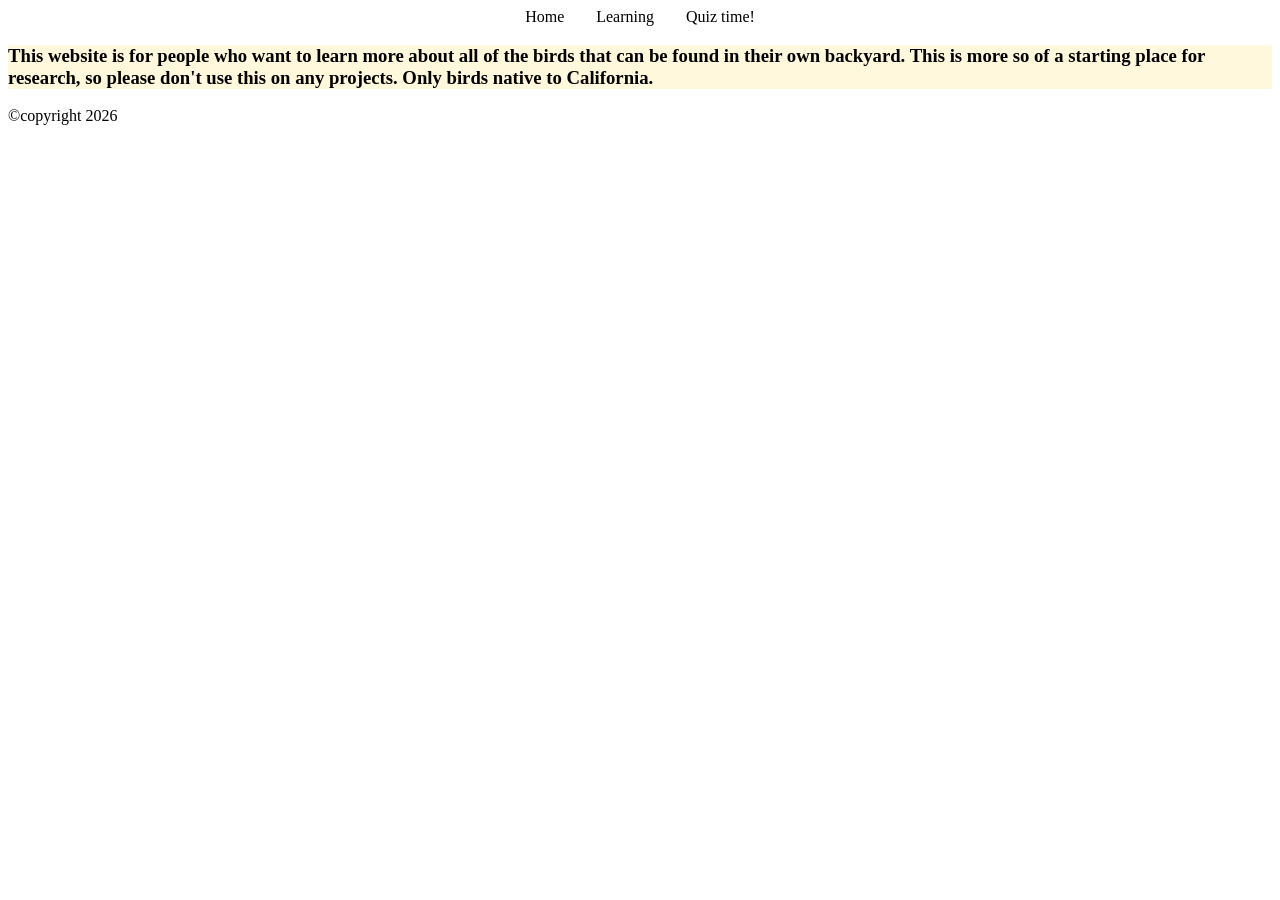
<file: index.html>
<!DOCTYPE html>
<html lang="en">
<head>
    <meta charset="UTF-8">
    <title>Common California Birds</title>
    <script src="script.js" defer></script>
    <link rel = "stylesheet" href="styles.css">
</head>

<body>

    <header>
        <nav>
            <ul>
                <li>
                    <a href="index.html">Home</a>
                </li>

                <li>
                    <a href="learning.html">Learning</a>
                </li>

                <li>
                    <a href="quiz.html">Quiz time!</a>
                </li>
            </ul>
        </nav>
    </header>

    <main>
            <h3>
                This website is for people who want to learn more about all of the birds that can be found in their own backyard. 
                This is more so of a starting place for research, so please don't use this on any projects. 
                Only birds native to California.
            </h3>  
    </main>

    <footer>
        <p>&copy;copyright 2026</p>
    </footer>
</body>

</html>
</file>
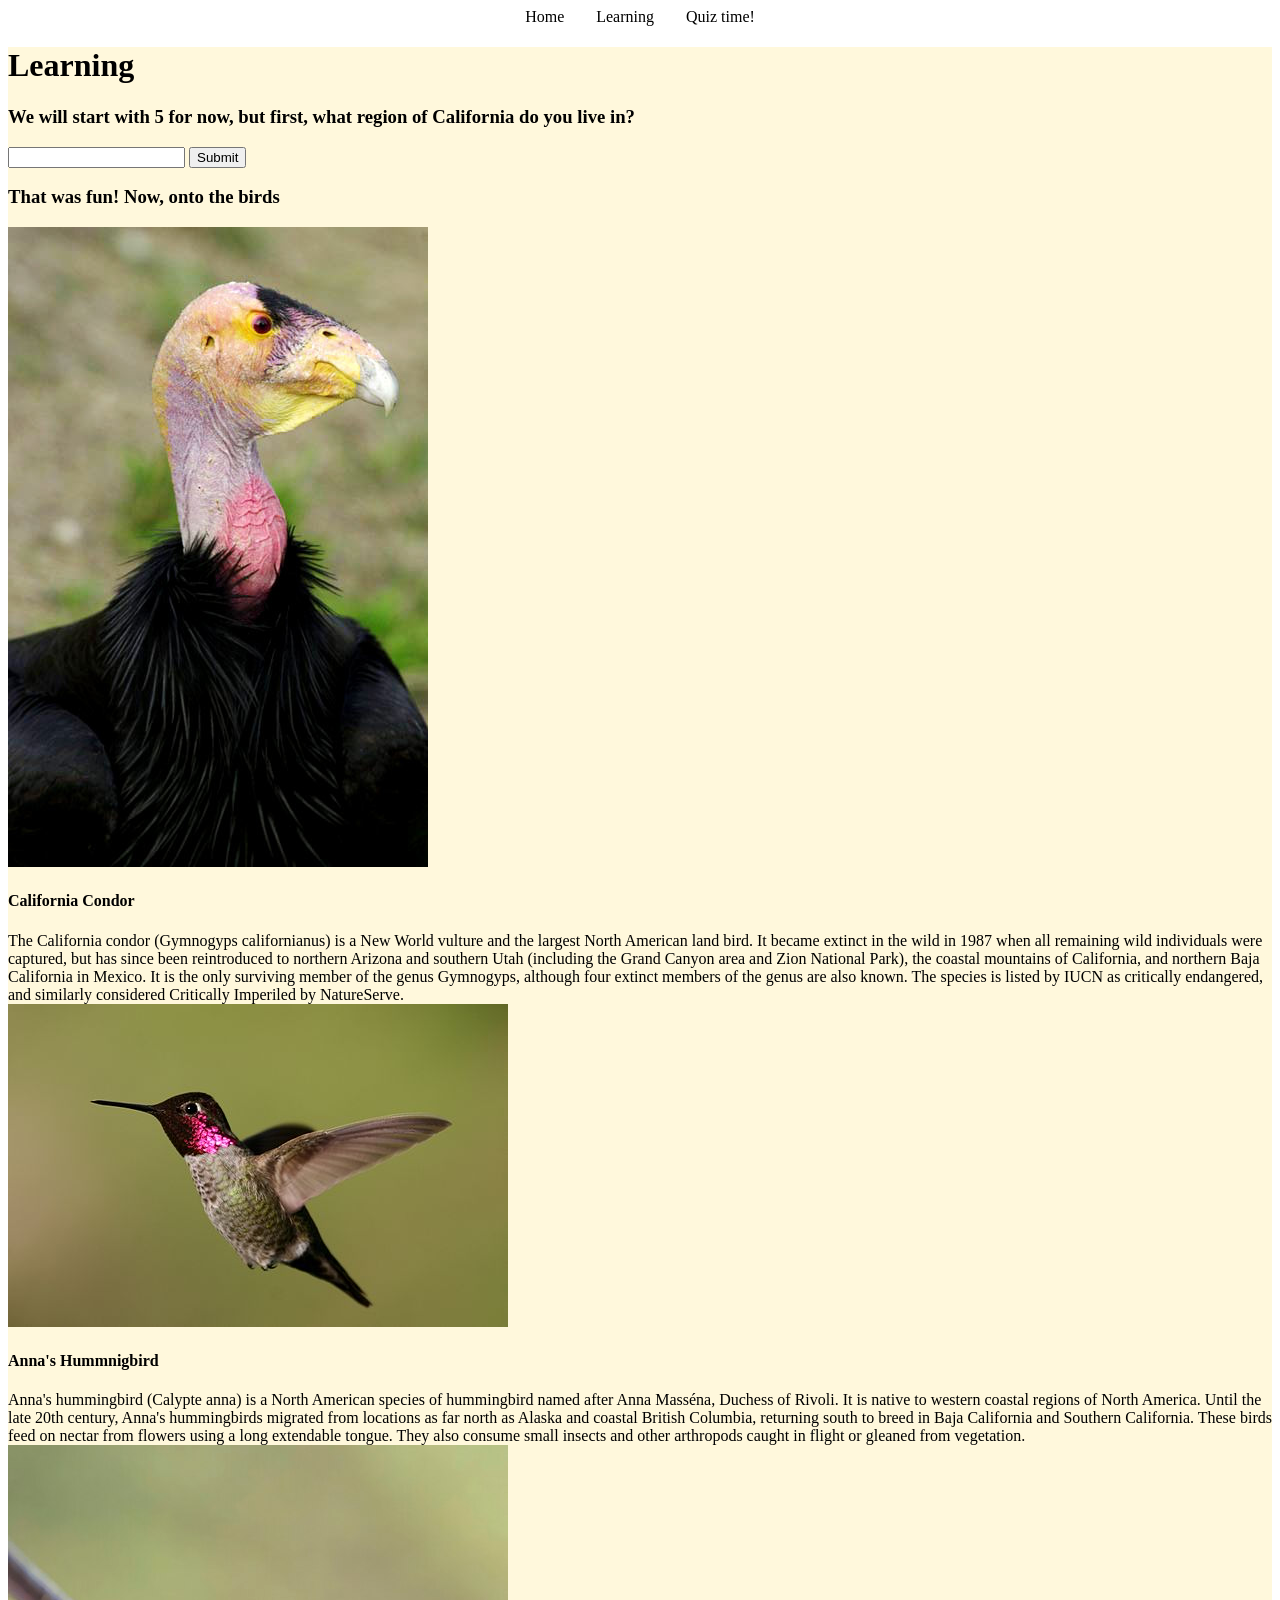
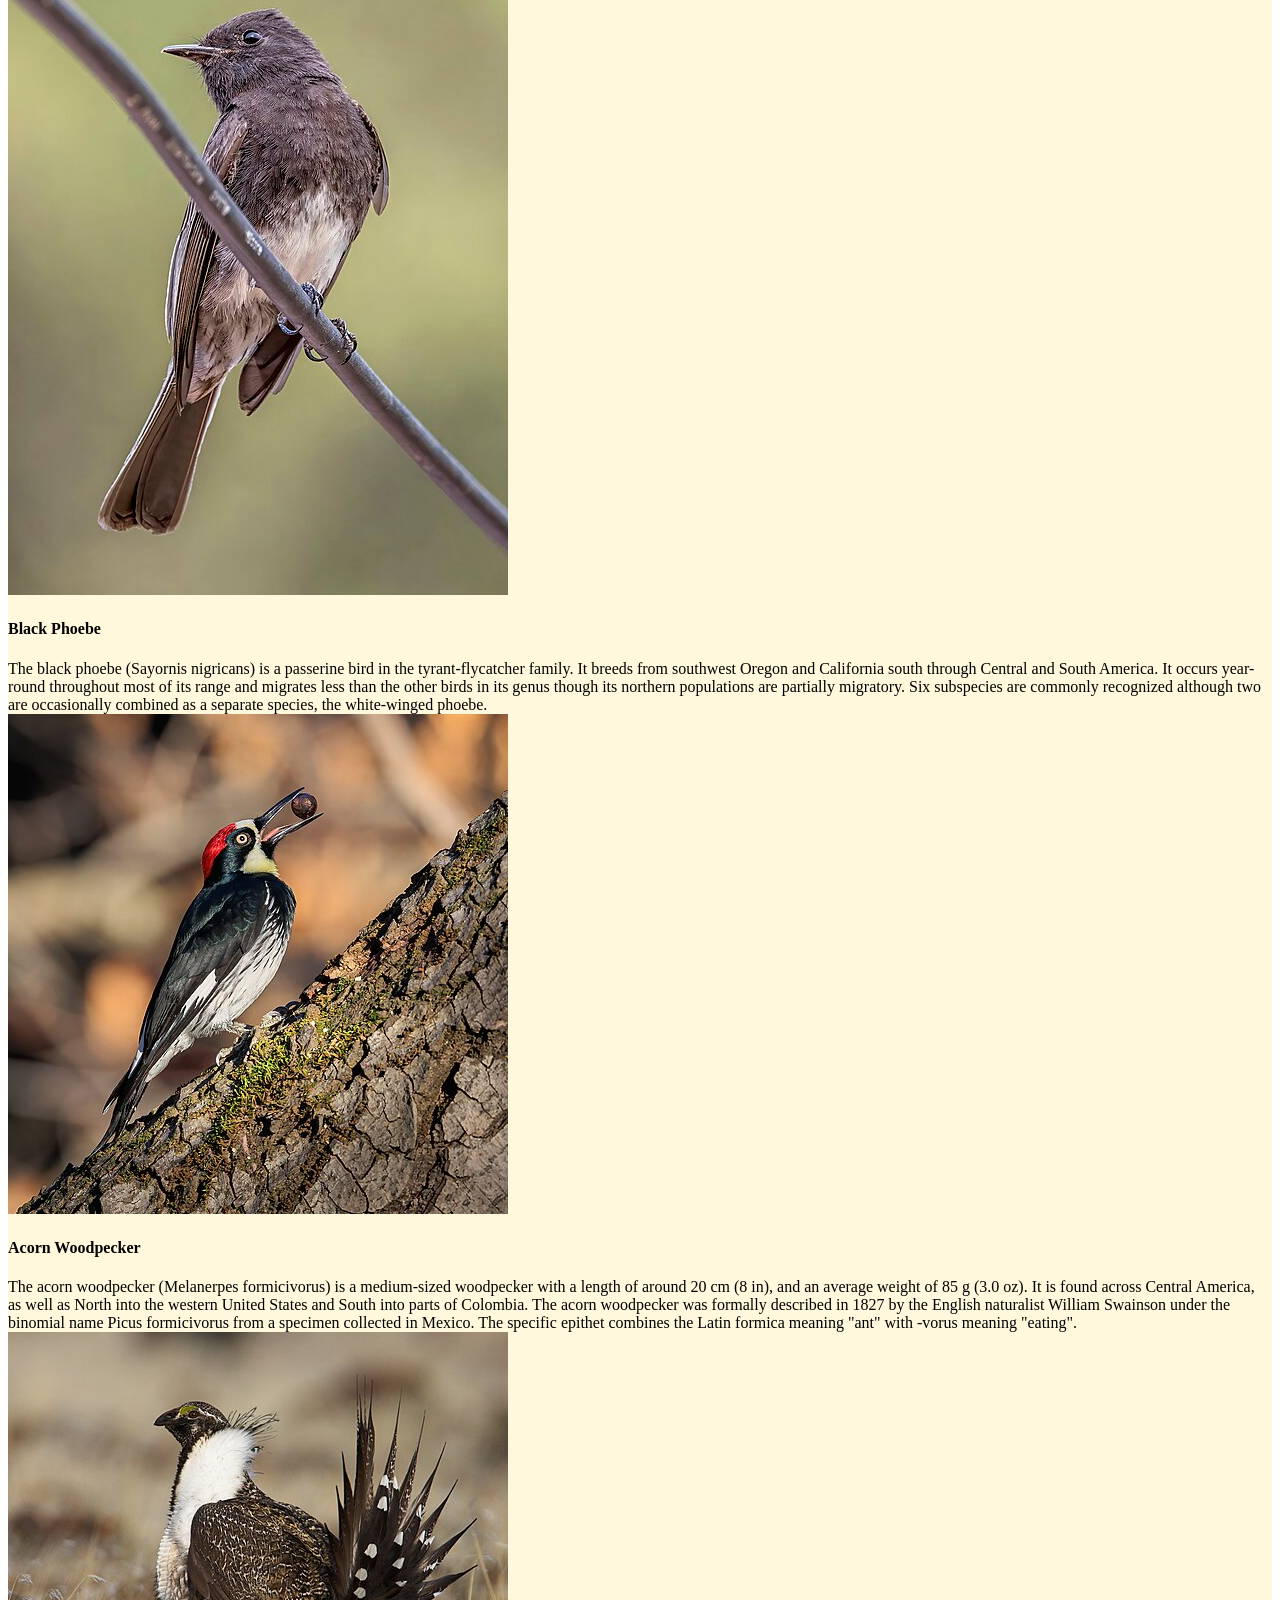
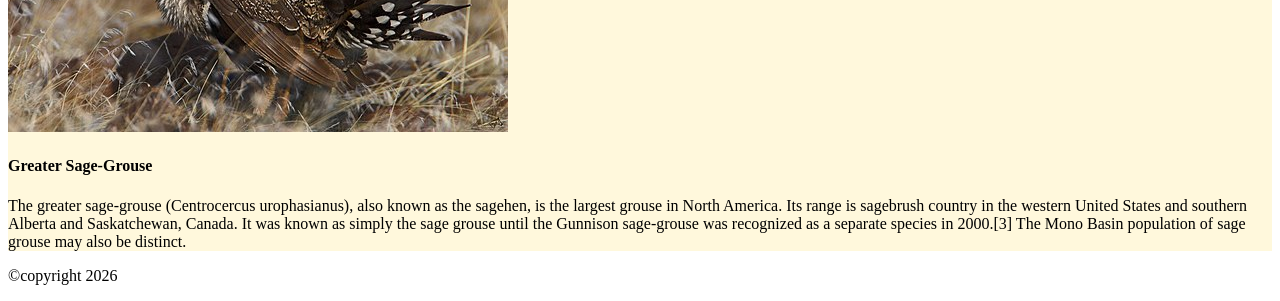
<file: learning.html>
<!DOCTYPE html>
<html lang="en">
<head>
    <meta charset="UTF-8">
    <title>Common California Birds</title>
    <script src="script.js" defer></script>
    <link rel = "stylesheet" href="styles.css">
</head>

<body>
    <header>
        <nav>
            <ul>
                <li><a href="index.html">Home</a></li>

                <li><a href="learning.html">Learning</a></li>

                <li><a href="quiz.html">Quiz time!</a></li>
            </ul>
        </nav>
    </header>

    <main>
        <h1>Learning</h1>

        <h3>We will start with 5 for now, but first, what region of California do you live in?</h3>
        <section>
            <input type="text" id="locationInput"/>
            <button type="submit" id="locationFinder">Submit</button>
        </section>  

        
        <div id="whatBirdYouHave">

        </div>

        <h3>
            That was fun! Now, onto the birds
        </h3>
        
        <div>
            <section>
                <img src="images/Kondor1_groß.jpg"/>
            </section>

            <section>
                <h4>California Condor</h4>
            </section>

            <section>
                The California condor (Gymnogyps californianus) is a New World vulture and the largest North American land bird.
                It became extinct in the wild in 1987 when all remaining wild individuals were captured, but has since been reintroduced to northern
                Arizona and southern Utah (including the Grand Canyon area and Zion National Park), the coastal mountains of California, 
                and northern Baja California in Mexico. It is the only surviving member of the genus Gymnogyps, although four extinct members of the genus are also known. 
                The species is listed by IUCN as critically endangered, and similarly considered Critically Imperiled by NatureServe.
            </section>
        </div>


        <div>
            <section>
                <img src="images/500px-Anna's_hummingbird.jpg"/>
            </section>

            <section>
                <h4>Anna's Hummnigbird</h4>
            </section>

            <section>
                Anna's hummingbird (Calypte anna) is a North American species of hummingbird named after Anna Masséna, Duchess of Rivoli.
                It is native to western coastal regions of North America. Until the late 20th century, Anna's hummingbirds migrated from 
                locations as far north as Alaska and coastal British Columbia, returning south to breed in Baja California and Southern California.
                These birds feed on nectar from flowers using a long extendable tongue. They also consume small insects and other arthropods 
                caught in flight or gleaned from vegetation.
            </section>
        </div>


        <div>
            <section>
                <img src="images/Black_phoebe_(Sayornis_nigricans_aquaticus)_Palopo.jpg"/>
            </section>

            <section>
                <h4>Black Phoebe</h4>
            </section>

            <section>
                The black phoebe (Sayornis nigricans) is a passerine bird in the tyrant-flycatcher family. 
                It breeds from southwest Oregon and California south through Central and South America. It occurs year-round
                throughout most of its range and migrates less than the other birds in 
                its genus though its northern populations are partially migratory. Six subspecies are commonly recognized although two are occasionally combined 
                as a separate species, the white-winged phoebe.
            </section>
        </div>


         <div>
            <section>
                <img src="images/Acorn_woodpecker_holding_a_nut_in_its_beak-0225.jpg"/>
            </section>

            <section>
                <h4>Acorn Woodpecker</h4>
            </section>

            <section>
               The acorn woodpecker (Melanerpes formicivorus) is a medium-sized woodpecker with a 
               length of around 20 cm (8 in), and an average weight of 85 g (3.0 oz). It is found across Central America, 
               as well as North into the western United States and South into parts of Colombia. The acorn woodpecker was formally described in 1827 by the English naturalist William Swainson 
               under the binomial name Picus formicivorus from a specimen collected in Mexico. The specific epithet combines the Latin formica meaning "ant" with -vorus meaning "eating".
            </section>
        </div>


         <div>
            <section>
                <img src="images/Centrocercus_urophasianus_-USA_-male-8.jpg"/>
            </section>

            <section>
                <h4>Greater Sage-Grouse</h4>
            </section>

            <section>
                The greater sage-grouse (Centrocercus urophasianus), also known as the sagehen, 
                is the largest grouse in North America. Its range is sagebrush country in the western United States and southern Alberta and Saskatchewan, Canada.
                It was known as simply the sage grouse until the Gunnison sage-grouse was recognized as a separate species in 2000.[3] 
                The Mono Basin population of sage grouse may also be distinct.
            </section>
        </div>
        
    </main>

    <footer>
        <p>&copy;copyright 2026</p>
    </footer>
</body>

</html>
</file>
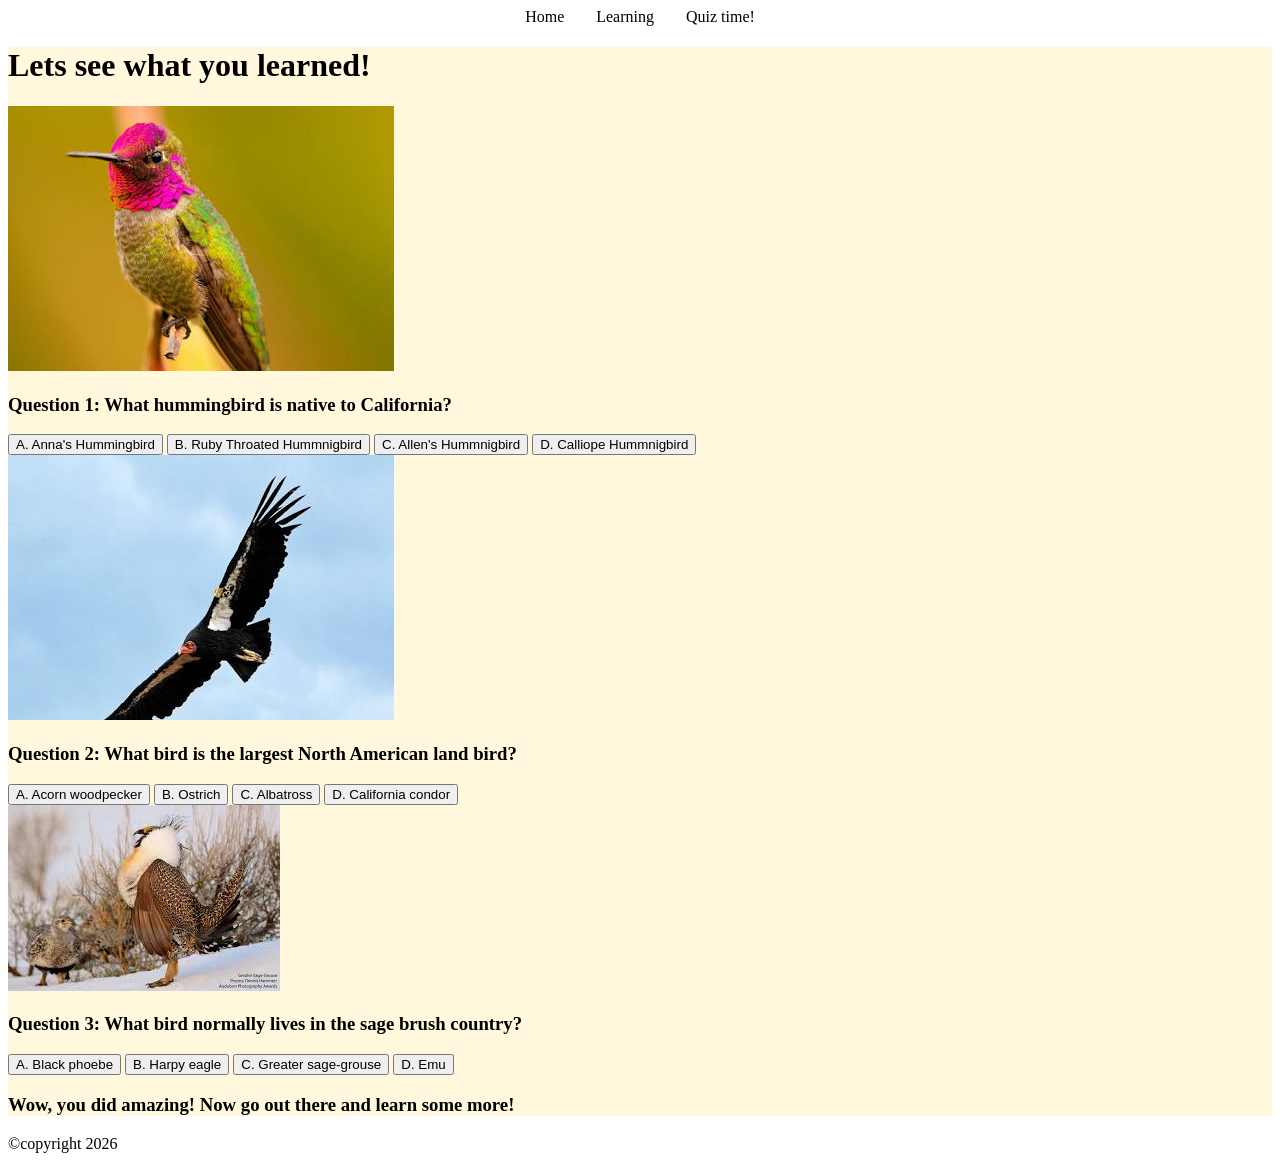
<file: quiz.html>
<!DOCTYPE html>
<html lang="en">
<head>
    <meta charset="UTF-8">
    <title>Common California Birds</title>
    <script src="script.js" defer></script>
    <link rel = "stylesheet" href="styles.css">
</head>

<body>

    <header>
        <nav>
            <ul>
                <li><a href="index.html">Home</a></li>

                <li><a href="learning.html">Learning</a></li>

                <li><a href="quiz.html">Quiz time!</a></li>
            </ul>
        </nav>
    </header>

    <main>
        <h1>Lets see what you learned!</h1>

        <section id="questions">
            <img src="images/images.jpeg"/>
            <h3>Question 1: What hummingbird is native to California?</h3>
            <button id="correctAnswer1">A. Anna's Hummingbird</button>
            <p id = correctAnswerEx1 class="hidden">Correct!</p>
            <button id="incorrectAnswer1">B. Ruby Throated Hummnigbird</button>
            <p id = incorrectAnswerEx1 class="hidden">Incorrect, maybe try reading some more</p>
            <button id="incorrectAnswer2">C. Allen's Hummnigbird</button>
            <p id = incorrectAnswerEx2 class="hidden">Incorrect, maybe try reading some more</p>
            <button id="incorrectAnswer3">D. Calliope Hummnigbird</button>
            <p id = incorrectAnswerEx3 class="hidden">Incorrect, maybe try reading some more</p>
        </section>

        <section id="questions">
            <img src="images/images-1.jpeg"/>
            <h3>Question 2: What bird is the largest North American land bird?</h3>          
            <button id="incorrectAnswer4">A. Acorn woodpecker</button>
            <p id = incorrectAnswerEx4 class="hidden">Incorrect, maybe try reading some more</p>
            <button id="incorrectAnswer5">B. Ostrich</button>
            <p id = incorrectAnswerEx5 class="hidden">Incorrect, maybe try reading some more</p>
            <button id="incorrectAnswer6">C. Albatross</button>
            <p id = incorrectAnswerEx6 class="hidden">Incorrect, maybe try reading some more</p>
            <button id="correctAnswer2">D. California condor</button>
            <p id = correctAnswerEx2 class="hidden">Correct!</p>            
        </section>

        <section id="questions">
            <img src="images/Unknown-11.jpeg"/>
            <h3>Question 3: What bird normally lives in the sage brush country?</h3>
            <button id="incorrectAnswer7">A. Black phoebe</button>
            <p id = incorrectAnswerEx7 class="hidden">Incorrect, maybe try reading some more</p>
            <button id="incorrectAnswer8">B. Harpy eagle</button>
            <p id = incorrectAnswerEx8 class="hidden">Incorrect, maybe try reading some more</p>
            <button id="correctAnswer3">C. Greater sage-grouse</button>
            <p id = correctAnswerEx3 class="hidden">Correct!</p>            
            <button id="incorrectAnswer9">D. Emu</button>
            <p id = incorrectAnswerEx9 class="hidden">Incorrect, maybe try reading some more</p>
        </section>

        <h3>Wow, you did amazing! Now go out there and learn some more!</h3>
        
    </main>

    <footer>
        <p>&copy;copyright 2026</p>
    </footer>
</body>

</html>
</file>
<file: styles.css>
/* Add Global styles here */
nav ul{
    display: flex;
    justify-content: center;
    align-items: center;
    list-style-type: none;
    gap: 2rem;
    margin: 0;
    padding: 0;
    flex-wrap: wrap;
}

nav ul li a {
    color: black;
    text-decoration: none;
}

main{
    background-color: cornsilk;
}

.hidden{
    display: none;
}

nav ul li a:hover {
    background-color: gainsboro;
    border-radius: 4px;
</file>
